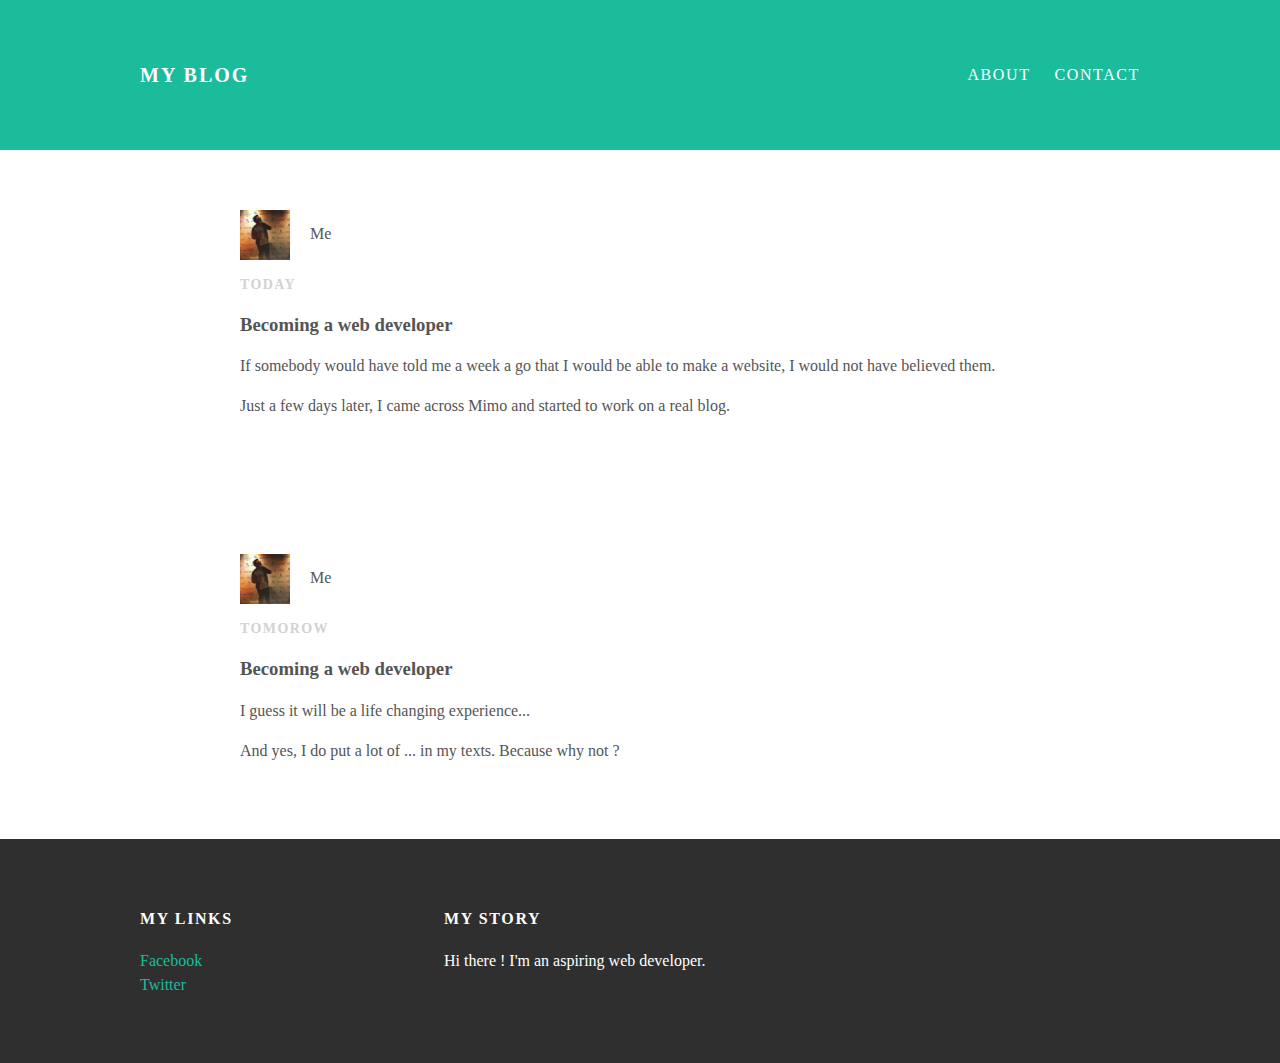
<file: index.html>
<!DOCTYPE html>
<html>
<head>
  <title>My Blog</title>
  <link rel="stylesheet"
  type=''text/css'' href="styles.css">
</head>
<body>
  <div id="header">
  <div class="container">
    <a id="header-title"
    href="index.html">My Blog</a>
    <ul id="header-nav">
      <li><a
        href="about.html">About</a></li>
      <li><a
        href="mailto:pilipmike@gmail.com">Contact</a></li>
    </ul>
  </div>
</div>
  <div id="content">
  <div class="container">
    <div class="post">
      <div class="post-author">
        <img src="Author p1.png"
        width="50" height="50">
        <span>Me</span>
      </div>
      <p class="post-date">Today</p>
      <h3 class="post-title">Becoming a web developer</h3>
      <div class="post-content">
        <p>If somebody would have told me a week a go that I would be able to make a website, I would not have believed them.</p>
        <p>Just a few days later, I came across Mimo and started to work on a real blog.</p>
      </div>
    </div>
    <div class="post">
      <div class="post-author">
        <img src="Author p1.png"
        width="50" height="50">
        <span>Me</span>
      </div>
      <p class="post-date">Tomorow</p>
      <h3 class="post-title">Becoming a web developer</h3>
      <div class="post-content">
        <p>I guess it will be a life changing experience...</p>
        <p>And yes, I do put a lot of ... in my texts. Because why not ?</p>
      </div>
    </div>
  </div>
</div>
  <div id="footer">
  <div class="container">
    <div class="column">
      <h4>My Links</h4>
      <p>
        <a href="https://www.facebook.com/mike.pilips">Facebook</a>
        <br>
        <a href="https://twitter.com/MikePilips">Twitter</a>
      </p>
    </div>
    <div class="column">
      <h4>My Story</h4>
      <p>Hi there ! I'm an aspiring web developer.</p>
    </div>
  </div>
</div>
</body>
</html>
</file>
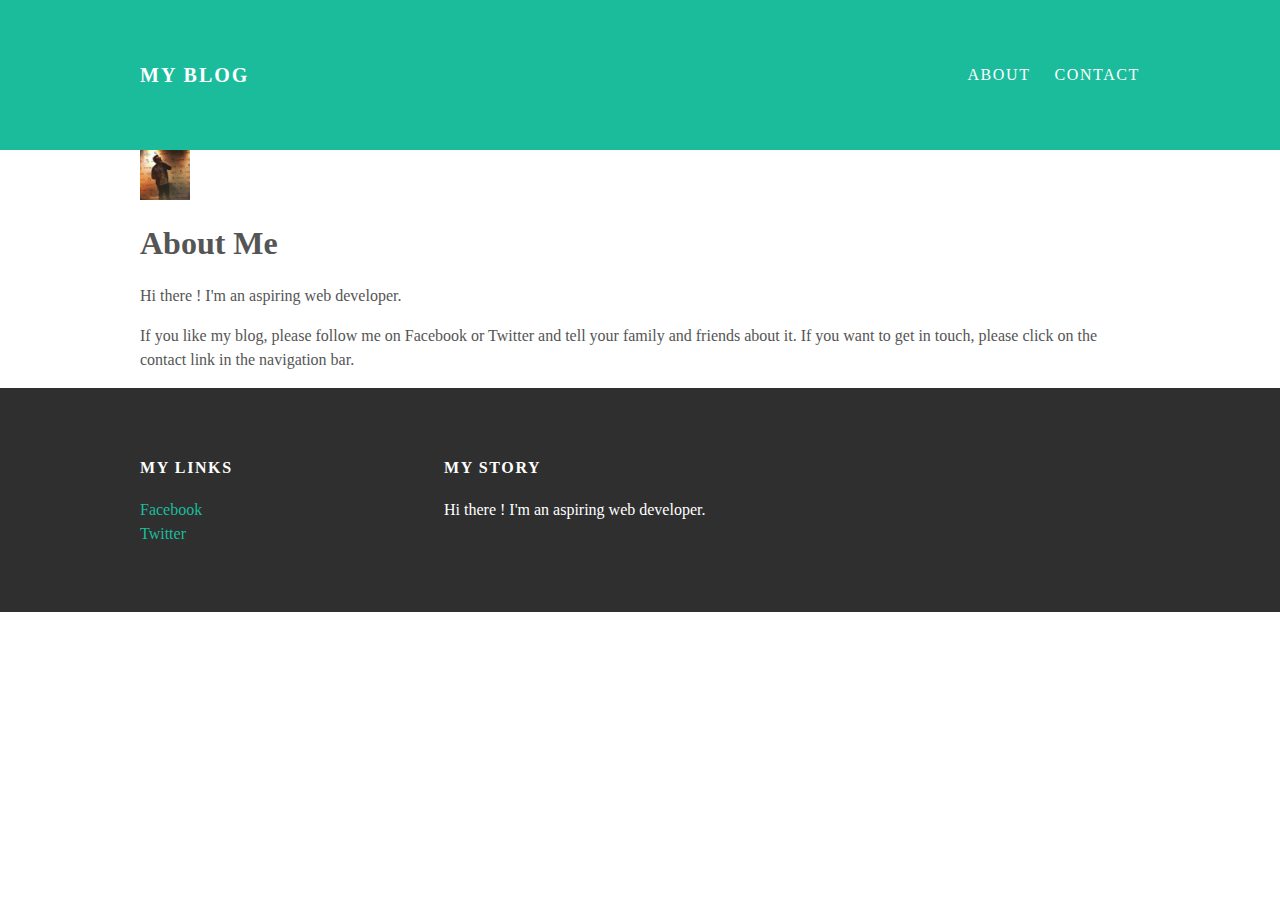
<file: about.html>
<!DOCTYPE html>
<html>
<head>
  <title>My Blog</title>
  <link rel="stylesheet"
  type="text/css" href="styles.css">
</head>
<body>
  <div id="header">
  <div class="container">
    <a <a id="header-title"
    href="index.html">My Blog</a>
    <ul id="header-nav">
      <li><a
        href="about.html">About</a></li>
      <li><a
        href="mailto:pilipmike@gmail.com">Contact</a></li>
    </ul>
  </div>
</div>
  <div id="content">
  <div class="container">
    <div class="about">
      <div class="about-author">
        <img src="Author p1.png"
        width="50" height="50">
      </div>
      <h1 class="about-title">About Me</h1>
      <div class="about-content">
        <p>Hi there ! I'm an aspiring web developer.</p>
        <p>If you like my blog, please follow me on Facebook or Twitter and tell your family and friends about it. If you want to get in touch, please click on the contact link in the navigation bar.</p>
      </div>
    </div>
  </div>
</div>
  <div id="footer">
  <div class="container">
    <div class="column">
      <h4>My Links</h4>
      <p>
        <a href="https://www.facebook.com/mike.pilips">Facebook</a>
        <br>
        <a href="https://twitter.com/MikePilips">Twitter</a>
      </p>
    </div>
    <div class="column">
      <h4>My Story</h4>
      <p>Hi there ! I'm an aspiring web developer.</p>
    </div>
  </div>
</div>
</body>
</html>
</file>
<file: styles.css>
@import url(http://fonts.googleapis.com/css?family=Montserrat:400,700);

body {
  color:#555;
  margin: 0;

  font-familly: 'Montserrat',
  sans-serif;
}
#header {
  background-color: #1abc9c;
  height: 150px;
  line-height: 150px;
}
#header a {
  color: white;
  text-decoration: none;
  text-transform: uppercase;
  letter-spacing: 0.1em;
}
#header a:hover {
  color: #222;
}
#header-title {
  display: block;
  float: left;
  font-size: 20px;
  font-weight: bold;
}
#header-nav {
  display: block;
  float: right;
  margin-top: 0;
}
#header-nav li {
  display: inline;
  padding-left: 20px;
}
.container {
  max-width: 1000px;
  margin: 0 auto;
}
#footer {
  background-color: #2f2f2f;
  padding: 50px 0;
}
.column {
  min-width: 300px;
  display: inline-block;
  vertical-align: top;
}
#footer h4 {
  color: white;
  text-transform: uppercase;
  letter-spacing: 0.1em;
}
#footer p {
  color: white;
}
a {
  color: #1abc9c;
  text-decoration: none;
}
a:hover {
  color: #F6A623;
}
.post {
  max-width: 800px;
  margin: 0 auto;
  padding: 60px 0;
}
.post-author img {
  width: 50px;
  height: 50px;
  vertical-align: middle;
}
.post-author span {
  margin-left: 16px;
}
.post-date {
  color: #D2D2D2;

  font-size: 14px;
  font-weight: bold;
  text-transform: uppercase;
  letter-spacing: 0.1em;
}
h1, h2, h3, h4, {
  color: #333;
}
p {
  line-height: 1.5;
}
</file>
